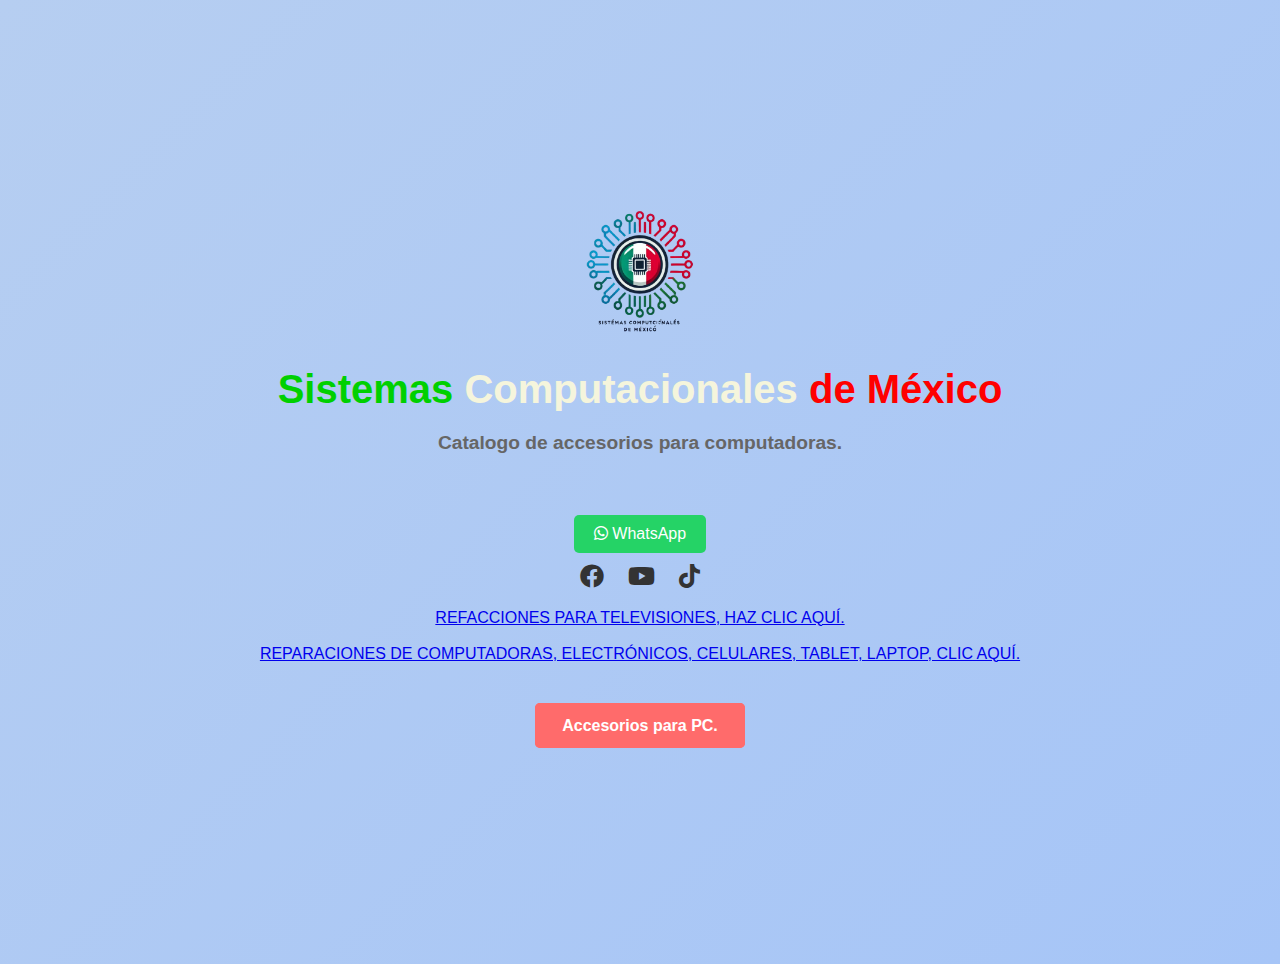
<file: index.html>
<!DOCTYPE html>
<html lang="es">
<head>
    <meta charset="UTF-8">
    <meta name="viewport" content="width=device-width, initial-scale=1.0">
    <title>Catalogo de accesorios para computadoras</title>
    <link rel="stylesheet" href="style.css">
    <link rel="stylesheet" href="https://cdnjs.cloudflare.com/ajax/libs/font-awesome/6.0.0/css/all.min.css">
</head>
<body>
    <div class="portada">
        <header>
            <img src="/img-principal/logo.png" alt="Logo" class="logo">
            <h1><font color="width">Sistemas</font>  <font color="#f5f5dc">Computacionales </font> <font color="red">de México</font> </h1>
            <p class="descripcion"> <strong>Catalogo de accesorios para computadoras.</strong></p>
            <!-- Sección de imágenes destacadas (solo desktop) -->
        </header>

        <div class="contacto-portada">
            <a href="https://wa.me/525545718069" target="_blank" class="whatsapp">
                <i class="fab fa-whatsapp"></i> WhatsApp
            </a>
            <div class="redes-sociales">
                <a href="https://www.facebook.com/share/197W7tU6FL/?mibextid=qi2Omg" target="_blank"><i class="fab fa-facebook"></i></a>
                <a href="https://www.youtube.com/channel/UChVpMkBtCHj4t8xQF4R4CWQ" target="_blank"><i class="fab fa-youtube"></i></a>
                <a href="https://www.tiktok.com/@sistemas.comput.mexico?lang=es" target="_blank"><i class="fab fa-tiktok"></i></a>
            </div>
            <br>
        <a href="https://lilyhernandez36.github.io/" target="_blank">REFACCIONES PARA TELEVISIONES, HAZ CLIC AQUÍ.</a>
        <br><br>
        <a href="https://fer-80.github.io/fer-80sistemas./" target="_blank">REPARACIONES DE COMPUTADORAS, ELECTRÓNICOS, CELULARES, TABLET, LAPTOP, CLIC AQUÍ.</a>
        <br><br><br><br>
        <!--
        <p class="descripcion"> <strong>Categorías de productos.</strong></p>
        <div class="botones-portada">
            <a href="computadoras_nuevas.html" target="_blank" class="btn-portada btn-productos">Computadoras Nuevas</a>

            <a href="computadoras_usadas.html" target="_blank" class="btn-portada btn-ofertas">Computadoras Usadas</a>

            <a href="refacciones_computadoras_nuevas.html" target="_blank" class="btn-portada btn-contacto">Refacciones Nuevas Para Computadoras </a>

            <a href="accesorios_computadoras.html" target="_blank" class="btn-portada btn-productos">Accesorios Para Computadoras.</a>

            <a href="impresoras.html" target="_blank" class="btn-portada btn-ofertas">Impresoras </a>

            <a href="refacciones_computadoras_usadas.html" target="_blank" class="btn-portada btn-contacto">Refacciones Usadas Para Computadoras </a>

            <a href="celulares_nuevos.html" target="_blank" class="btn-portada btn-productos">Celulares Nuevos</a>

            <a href="celulares_usados.html" target="_blank" class="btn-portada btn-ofertas">Celulares Usados</a>

            <a href="accesorios_celular.html" target="_blank" class="btn-portada btn-contacto">Accesorios Para Celulares</a>
            -->

            <a href="/accesorios-escritorio/marcas.html" target="_blank" class="btn-portada btn-productos">Accesorios para PC.</a>

            <!--
            <a href="televiciones_nuevas.html" target="_blank" class="btn-portada btn-ofertas">Televisiones Nuevas</a>

            <a href="televiciones_usadas.html" target="_blank" class="btn-portada btn-contacto">Televisiones Usadas</a>

            <a href="tarjetas_main_tv.html" target="_blank" class="btn-portada btn-productos">Tarjetas main para TV</a>

            <a href="fuentes_tv.html" target="_blank" class="btn-portada btn-ofertas">Fuentes para TV</a>

            <a href="tarjetas_t-con_tv.html" target="_blank" class="btn-portada btn-contacto">Tarjetas t-con para TV</a>

            <a href="tiras_led_tv.html" target="_blank" class="btn-portada btn-productos">Tiras LED para TV</a>
            -->
        </div>
    </div>
</body>
</html>
</file>
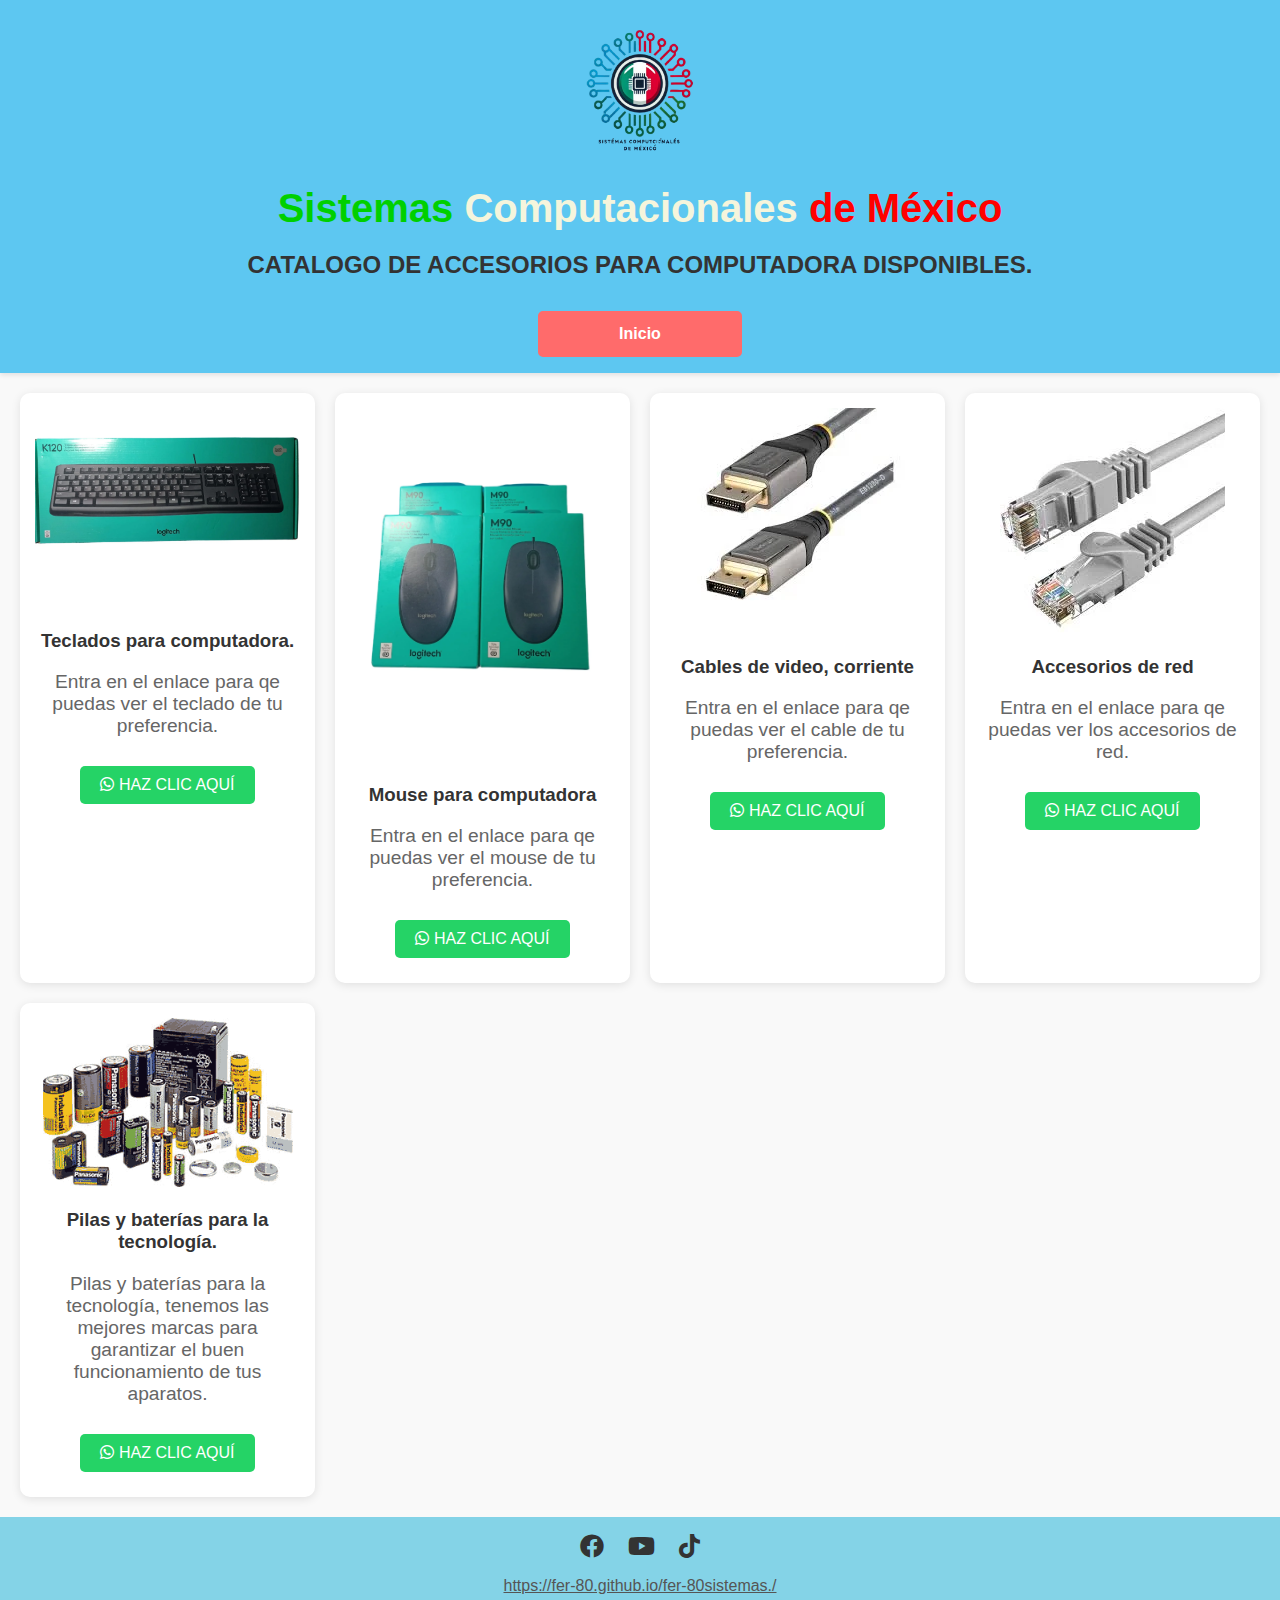
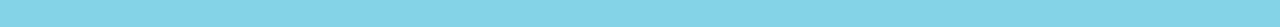
<file: accesorios-escritorio/marcas.html>
<!DOCTYPE html>
<html lang="es">
<head>
    <meta charset="UTF-8">
    <meta name="viewport" content="width=device-width, initial-scale=1.0">
    <title>Accesorios para computadoras disponibles.</title>
    <link rel="stylesheet" href="/style.css">
    <link rel="stylesheet" href="https://cdnjs.cloudflare.com/ajax/libs/font-awesome/6.0.0/css/all.min.css">
</head>
<body>
    <header class="header-productos">
        <a href="index.html" class="logo-link">
            <img src="/img-principal/logo.png" alt="Logo" class="logo">
        </a>
        <h1><font color="width">Sistemas</font>  <font color="#f5f5dc">Computacionales </font> <font color="red">de México</font> </h1>
        <h2>CATALOGO DE ACCESORIOS PARA COMPUTADORA DISPONIBLES.</h2>
        <div class="botones-portada">
        <!--Enlace que lleva a pagina principal-->
            <a href="/index.html" target="_blank" class="btn-portada btn-productos">Inicio</a>
        <!--Enlace que lleva a enlace de refacciones celulares Motorola
            <a href="" target="_blank" class="btn-portada btn-productos">Refacciones Para Celulares Motorola.</a>
            -->
        </div>
    </header>

    <div class="productos-container">
        <!-- Producto 1 -->
        <div class="producto">
            <img src="/accesorios-escritorio/accesorios-computo/teclados/img-teclados/teclado.webp" alt="Producto 1">
            <h3>Teclados para computadora.</h3>
            <p class="descripcion">Entra en el enlace para qe puedas ver el teclado de tu preferencia.</p>
            <p class="precio"></p>
            <a href="/accesorios-escritorio/accesorios-computo/teclados/teclados.html" target="_blank" 
               class="btn-whatsapp">
                <i class="fab fa-whatsapp"></i> HAZ CLIC AQUÍ
            </a>
        </div>

        <!-- Producto 2 -->
        <div class="producto">
            <img src="/accesorios-escritorio/accesorios-computo/mouses/img-mouses/mouse.webp" alt="Producto 2">
            <h3>Mouse para computadora</h3>
            <p class="descripcion">Entra en el enlace para qe puedas ver el mouse de tu preferencia.</p>
            <p class="precio"></p>
            <a href="/accesorios-escritorio/accesorios-computo/mouses/mouses.html" target="_blank"
               class="btn-whatsapp">
                <i class="fab fa-whatsapp"></i> HAZ CLIC AQUÍ
            </a>
        </div>
        
        <!-- Producto 3 -->
        <div class="producto">
            <img src="/accesorios-escritorio/accesorios-computo/cbales-video/img-cables/displayport.webp" alt="Producto 2">
            <h3>Cables de video, corriente</h3>
            <p class="descripcion">Entra en el enlace para qe puedas ver el cable de tu preferencia.</p>
            <p class="precio"></p>
            <a href="/accesorios-escritorio/accesorios-computo/cbales-video/cables.html" target="_blank"
               class="btn-whatsapp">
                <i class="fab fa-whatsapp"></i> HAZ CLIC AQUÍ
            </a>
        </div>

        <div class="producto">
            <img src="/accesorios-escritorio/accesorios-computo/red/img-cables/cabblered.webp" alt="Producto 2">
            <h3>Accesorios de red</h3>
            <p class="descripcion">Entra en el enlace para qe puedas ver los accesorios de red.</p>
            <p class="precio"></p>
            <a href="/accesorios-escritorio/accesorios-computo/red/red.html" target="_blank"
               class="btn-whatsapp">
                <i class="fab fa-whatsapp"></i> HAZ CLIC AQUÍ
            </a>
        </div>
       
         
        <div class="producto">
            <img src="/accesorios-escritorio/accesorios-computo/pilas-baterias/img-pilas/pilas.jpg" alt="Producto 2">
            <h3>Pilas y baterías para la tecnología.</h3>
            <p class="descripcion">Pilas y baterías para la tecnología, tenemos las mejores marcas para garantizar el buen funcionamiento de tus aparatos.</p>
            <p class="precio"></p>
            <a href="/accesorios-escritorio/accesorios-computo/pilas-baterias/pilas.html" target="_blank"
               class="btn-whatsapp">
                <i class="fab fa-whatsapp"></i> HAZ CLIC AQUÍ
            </a>
        </div>

        <!--
        <div class="producto">
            <img src="/refacciones t.v/img-marcas/logo-heisense.jpg" alt="Producto 2">
            <h3>Refacciones para Televisiones Heisense</h3>
            <p class="descripcion">Entra en el enlace para qe puedas ver lar refacciones de tu Television.</p>
            <p class="precio"></p>
            <a href="/refacciones t.v/heisense/heisense.html" target="_blank"
               class="btn-whatsapp">
                <i class="fab fa-whatsapp"></i> HAZ CLIC AQUÍ
            </a>
        </div>

        <div class="producto">
            <img src="/refacciones t.v/img-marcas/logo-panasonic.jpg" alt="Producto 2">
            <h3>Refacciones para Televisiones Panasonic</h3>
            <p class="descripcion">Entra en el enlace para qe puedas ver lar refacciones de tu Television.</p>
            <p class="precio"></p>
            <a href="/refacciones t.v/panasonic/panasonic.html" target="_blank"
               class="btn-whatsapp">
                <i class="fab fa-whatsapp"></i> HAZ CLIC AQUÍ
            </a>
        </div>

        <div class="producto">
            <img src="/refacciones t.v/img-marcas/logo-seiki.jpg" alt="Producto 2">
            <h3>Refacciones para Televisiones Seiki</h3>
            <p class="descripcion">Entra en el enlace para qe puedas ver lar refacciones de tu Television.</p>
            <p class="precio"></p>
            <a href="/refacciones t.v/seiki/seiki.html" target="_blank"
               class="btn-whatsapp">
                <i class="fab fa-whatsapp"></i> HAZ CLIC AQUÍ
            </a>
        </div>

        <div class="producto">
            <img src="/refacciones t.v/img-marcas/logo-jvc.jpg" alt="Producto 2">
            <h3>Refacciones para Televisiones JVC</h3>
            <p class="descripcion">Entra en el enlace para qe puedas ver lar refacciones de tu Television.</p>
            <p class="precio"></p>
            <a href="/refacciones t.v/jvc/jvc.html" target="_blank"
               class="btn-whatsapp">
                <i class="fab fa-whatsapp"></i> HAZ CLIC AQUÍ
            </a>
        </div>
    -->
    </div>

    <footer class="footer">
        <div class="redes-sociales">
            <a href="https://www.facebook.com/share/197W7tU6FL/?mibextid=qi2Omg" target="_blank"><i class="fab fa-facebook" ></i></a>
            <a href="https://www.youtube.com/channel/UChVpMkBtCHj4t8xQF4R4CWQ" target="_blank"><i class="fab fa-youtube"></i></a>
            <a href="https://www.tiktok.com/@sistemas.comput.mexico?lang=es" target="_blank"><i class="fab fa-tiktok"></i></a>
        </div>
        <a href="https://fer-80.github.io/fer-80sistemas./" target="_blank" class="web">https://fer-80.github.io/fer-80sistemas./ </a>
    </footer>
</body>
</html>
</file>
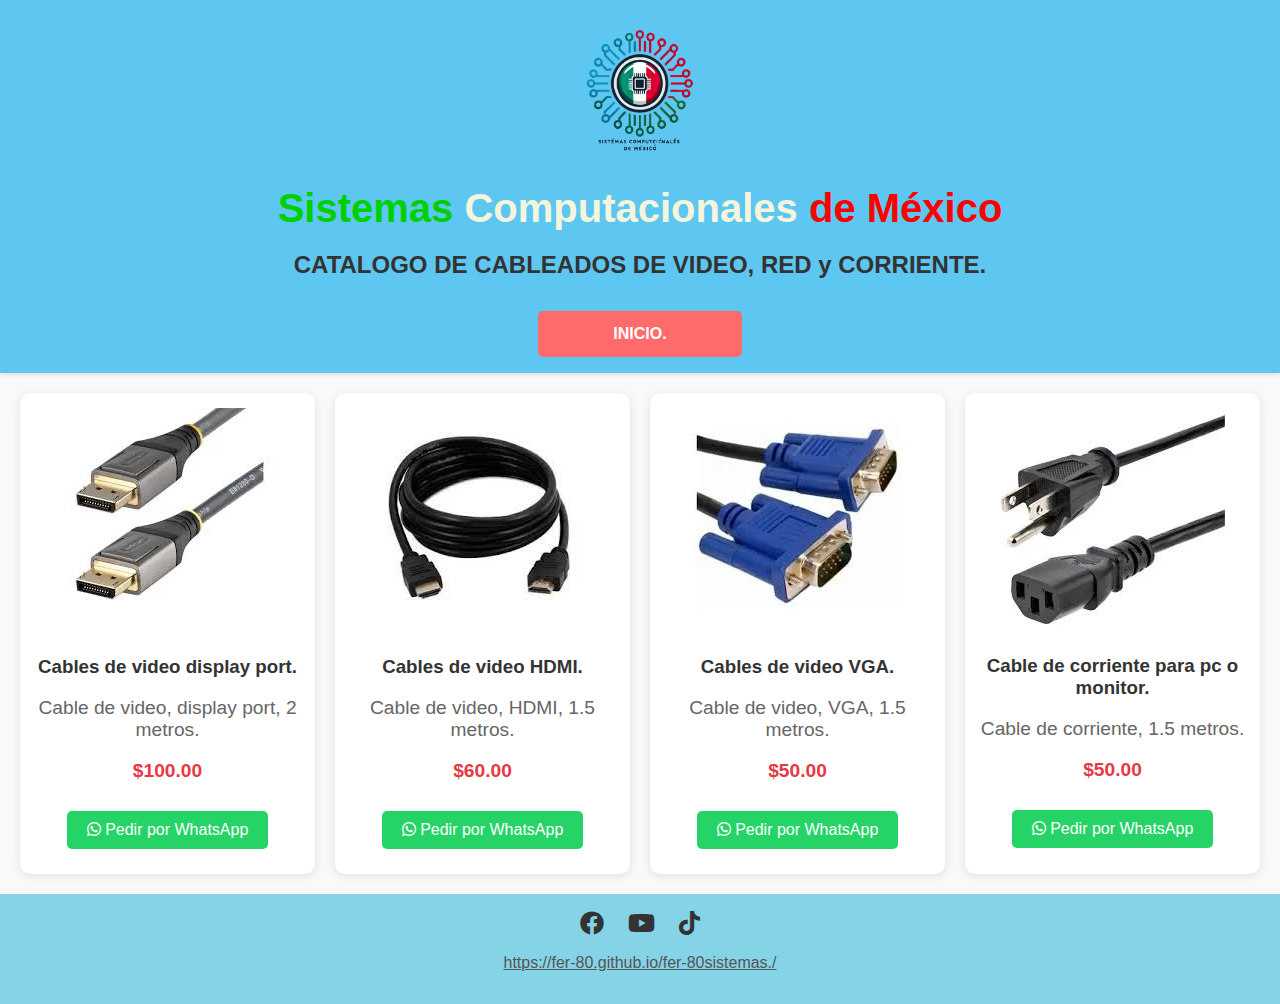
<file: accesorios-escritorio/accesorios-computo/cbales-video/cables.html>
<!DOCTYPE html>
<html lang="es">
<head>
    <meta charset="UTF-8">
    <meta name="viewport" content="width=device-width, initial-scale=1.0">
    <title>Cableados de video, red y corriente.</title>
    <link rel="stylesheet" href="/style.css">
    <link rel="stylesheet" href="https://cdnjs.cloudflare.com/ajax/libs/font-awesome/6.0.0/css/all.min.css">
</head>
<body>
    <header class="header-productos">
        <a href="index.html" class="logo-link">
            <img src="/img-principal/logo.png" alt="Logo" class="logo">
        </a>
        <h1><font color="width">Sistemas</font>  <font color="#f5f5dc">Computacionales </font> <font color="red">de México</font> </h1>
        <h2>CATALOGO DE CABLEADOS DE VIDEO, RED y CORRIENTE.</h2>
        <div class="botones-portada">
            <a href="/index.html" target="_blank" class="btn-portada btn-productos">INICIO.</a>
        </div>
    </header>

    <div class="productos-container">
        
        <div class="producto">
            <img src="/accesorios-escritorio/accesorios-computo/cbales-video/img-cables/displayport.webp" alt="Producto 2">
            <h3>Cables de video display port.</h3>
            <p class="descripcion">Cable de video, display port, 2 metros.</p>
            <p class="precio">$100.00</p>
            <a href="https://wa.me/525545718069" 
               class="btn-whatsapp">
                <i class="fab fa-whatsapp"></i> Pedir por WhatsApp
            </a>
        </div>

        <div class="producto">
            <img src="/accesorios-escritorio/accesorios-computo/cbales-video/img-cables/hdmi.webp" alt="Producto 2">
            <h3>Cables de video HDMI.</h3>
            <p class="descripcion">Cable de video, HDMI, 1.5 metros.</p>
            <p class="precio">$60.00</p>
            <a href="https://wa.me/525545718069" 
               class="btn-whatsapp">
                <i class="fab fa-whatsapp"></i> Pedir por WhatsApp
            </a>
        </div>

        <div class="producto">
            <img src="/accesorios-escritorio/accesorios-computo/cbales-video/img-cables/vga.webp" alt="Producto 2">
            <h3>Cables de video VGA.</h3>
            <p class="descripcion">Cable de video, VGA, 1.5 metros.</p>
            <p class="precio">$50.00</p>
            <a href="https://wa.me/525545718069" 
               class="btn-whatsapp">
                <i class="fab fa-whatsapp"></i> Pedir por WhatsApp
            </a>
        </div>

        <div class="producto">
            <img src="/accesorios-escritorio/accesorios-computo/cbales-video/img-cables/cableac.webp" alt="Producto 2">
            <h3>Cable de corriente para pc o monitor.</h3>
            <p class="descripcion">Cable de corriente, 1.5 metros.</p>
            <p class="precio">$50.00</p>
            <a href="https://wa.me/525545718069" 
               class="btn-whatsapp">
                <i class="fab fa-whatsapp"></i> Pedir por WhatsApp
            </a>
        </div>

    </div>

    <footer class="footer">
        <div class="redes-sociales">
            <a href="https://www.facebook.com/share/197W7tU6FL/?mibextid=qi2Omg" target="_blank"><i class="fab fa-facebook" ></i></a>
            <a href="https://www.youtube.com/channel/UChVpMkBtCHj4t8xQF4R4CWQ" target="_blank"><i class="fab fa-youtube"></i></a>
            <a href="https://www.tiktok.com/@sistemas.comput.mexico?lang=es" target="_blank"><i class="fab fa-tiktok"></i></a>
        </div>
        <a href="https://fer-80.github.io/fer-80sistemas./" target="_blank" class="web">https://fer-80.github.io/fer-80sistemas./ </a>
    </footer>
</body>
</html>
</file>
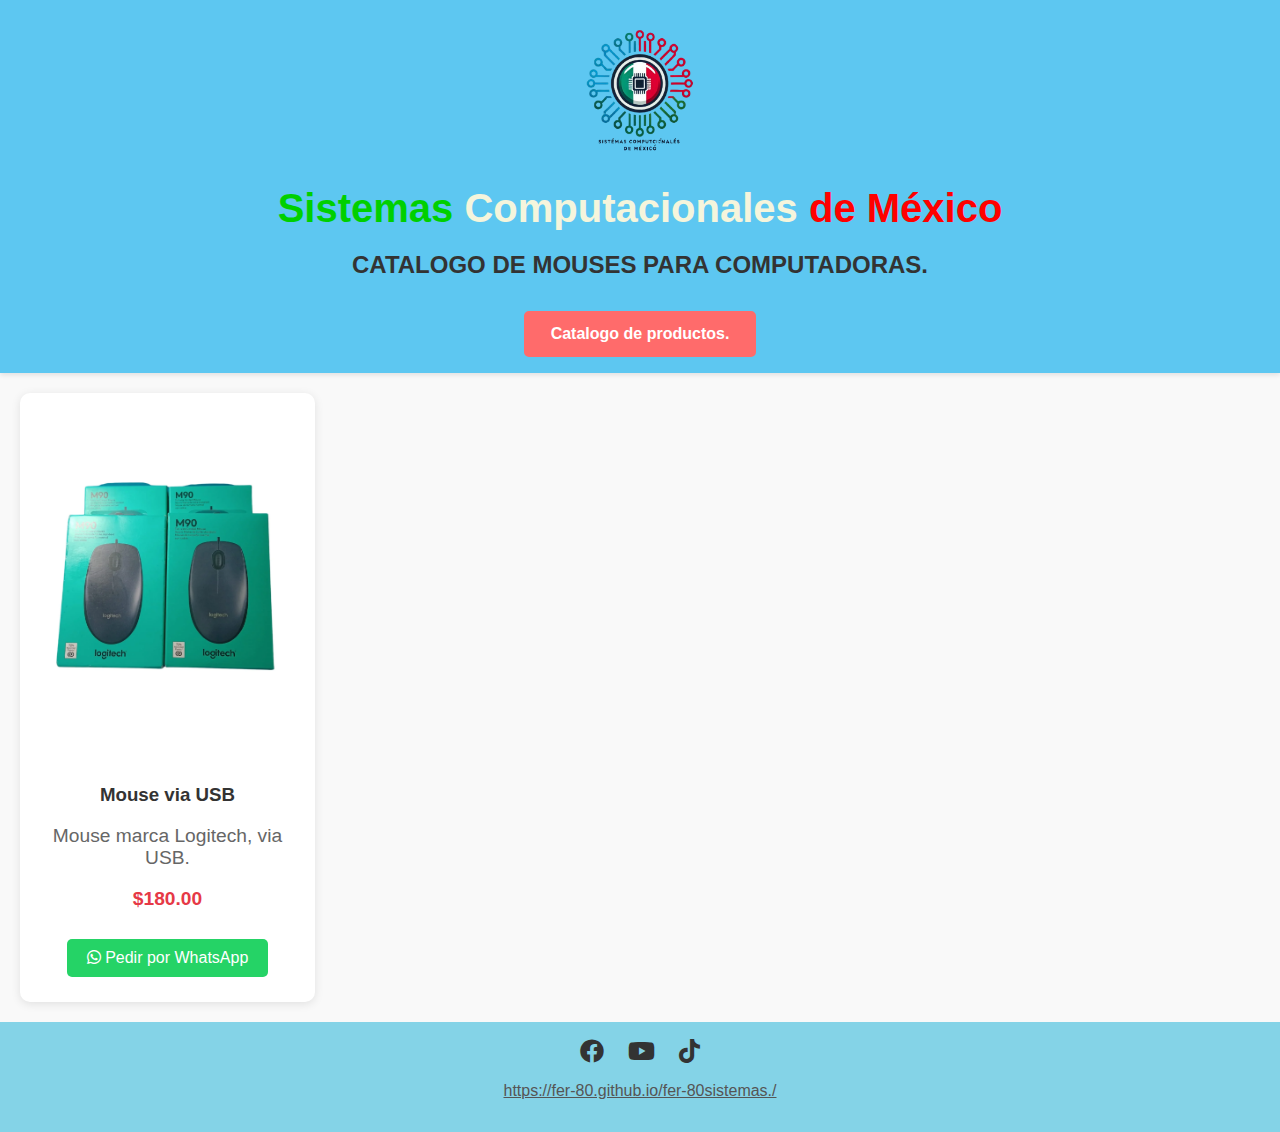
<file: accesorios-escritorio/accesorios-computo/mouses/mouses.html>
<!DOCTYPE html>
<html lang="es">
<head>
    <meta charset="UTF-8">
    <meta name="viewport" content="width=device-width, initial-scale=1.0">
    <title>Mouses para computadoras.</title>
    <link rel="stylesheet" href="/style.css">
    <link rel="stylesheet" href="https://cdnjs.cloudflare.com/ajax/libs/font-awesome/6.0.0/css/all.min.css">
</head>
<body>
    <header class="header-productos">
        <a href="index.html" class="logo-link">
            <img src="/img-principal/logo.png" alt="Logo" class="logo">
        </a>
        <h1><font color="width">Sistemas</font>  <font color="#f5f5dc">Computacionales </font> <font color="red">de México</font> </h1>
        <h2>CATALOGO DE MOUSES PARA COMPUTADORAS.</h2>
        <div class="botones-portada">
            <a href="/index.html" target="_blank" class="btn-portada btn-productos">Catalogo de productos.</a>
        </div>
    </header>

    <div class="productos-container">
        
        <div class="producto">
            <img src="/accesorios-escritorio/accesorios-computo/mouses/img-mouses/mouse.webp" alt="Producto 2">
            <h3>Mouse via USB</h3>
            <p class="descripcion">Mouse marca Logitech, via USB.</p>
            <p class="precio">$180.00</p>
            <a href="https://wa.me/525545718069" 
               class="btn-whatsapp">
                <i class="fab fa-whatsapp"></i> Pedir por WhatsApp
            </a>
        </div>

    </div>

    <footer class="footer">
        <div class="redes-sociales">
            <a href="https://www.facebook.com/share/197W7tU6FL/?mibextid=qi2Omg" target="_blank"><i class="fab fa-facebook" ></i></a>
            <a href="https://www.youtube.com/channel/UChVpMkBtCHj4t8xQF4R4CWQ" target="_blank"><i class="fab fa-youtube"></i></a>
            <a href="https://www.tiktok.com/@sistemas.comput.mexico?lang=es" target="_blank"><i class="fab fa-tiktok"></i></a>
        </div>
        <a href="https://fer-80.github.io/fer-80sistemas./" target="_blank" class="web">https://fer-80.github.io/fer-80sistemas./ </a>
    </footer>
</body>
</html>
</file>
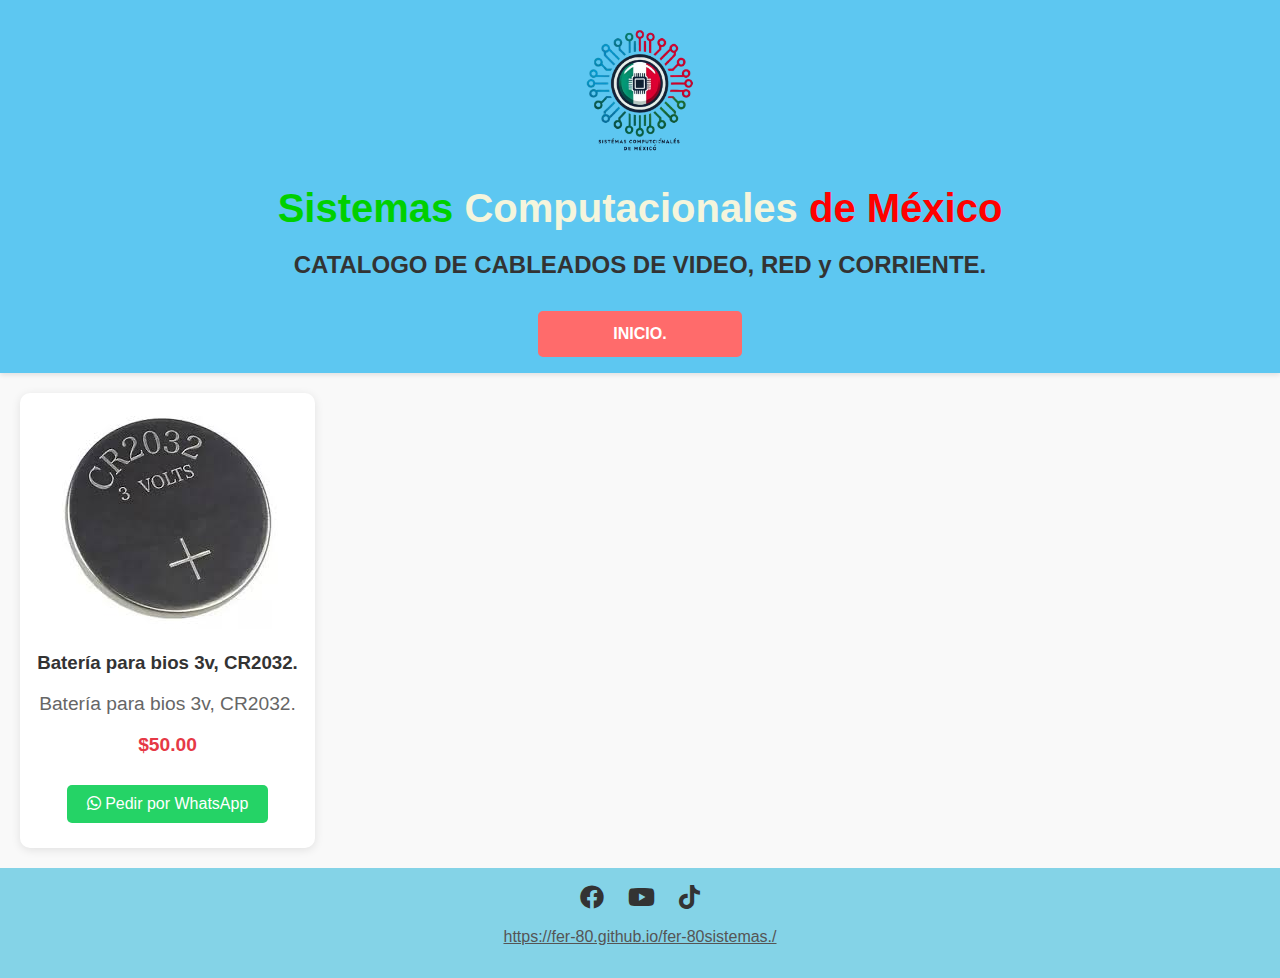
<file: accesorios-escritorio/accesorios-computo/pilas-baterias/pilas.html>
<!DOCTYPE html>
<html lang="es">
<head>
    <meta charset="UTF-8">
    <meta name="viewport" content="width=device-width, initial-scale=1.0">
    <title>Cableados de video, red y corriente.</title>
    <link rel="stylesheet" href="/style.css">
    <link rel="stylesheet" href="https://cdnjs.cloudflare.com/ajax/libs/font-awesome/6.0.0/css/all.min.css">
</head>
<body>
    <header class="header-productos">
        <a href="index.html" class="logo-link">
            <img src="/img-principal/logo.png" alt="Logo" class="logo">
        </a>
        <h1><font color="width">Sistemas</font>  <font color="#f5f5dc">Computacionales </font> <font color="red">de México</font> </h1>
        <h2>CATALOGO DE CABLEADOS DE VIDEO, RED y CORRIENTE.</h2>
        <div class="botones-portada">
            <a href="/index.html" target="_blank" class="btn-portada btn-productos">INICIO.</a>
        </div>
    </header>

    <div class="productos-container">
        

        <div class="producto">
            <img src="/accesorios-escritorio/accesorios-computo/pilas-baterias/img-pilas/cr2032.jpg" alt="Producto 2">
            <h3>Batería para bios 3v, CR2032.</h3>
            <p class="descripcion">Batería para bios 3v, CR2032.</p>
            <p class="precio">$50.00</p>
            <a href="https://wa.me/525545718069" 
               class="btn-whatsapp">
                <i class="fab fa-whatsapp"></i> Pedir por WhatsApp
            </a>
        </div>

    </div>

    <footer class="footer">
        <div class="redes-sociales">
            <a href="https://www.facebook.com/share/197W7tU6FL/?mibextid=qi2Omg" target="_blank"><i class="fab fa-facebook" ></i></a>
            <a href="https://www.youtube.com/channel/UChVpMkBtCHj4t8xQF4R4CWQ" target="_blank"><i class="fab fa-youtube"></i></a>
            <a href="https://www.tiktok.com/@sistemas.comput.mexico?lang=es" target="_blank"><i class="fab fa-tiktok"></i></a>
        </div>
        <a href="https://fer-80.github.io/fer-80sistemas./" target="_blank" class="web">https://fer-80.github.io/fer-80sistemas./ </a>
    </footer>
</body>
</html>
</file>
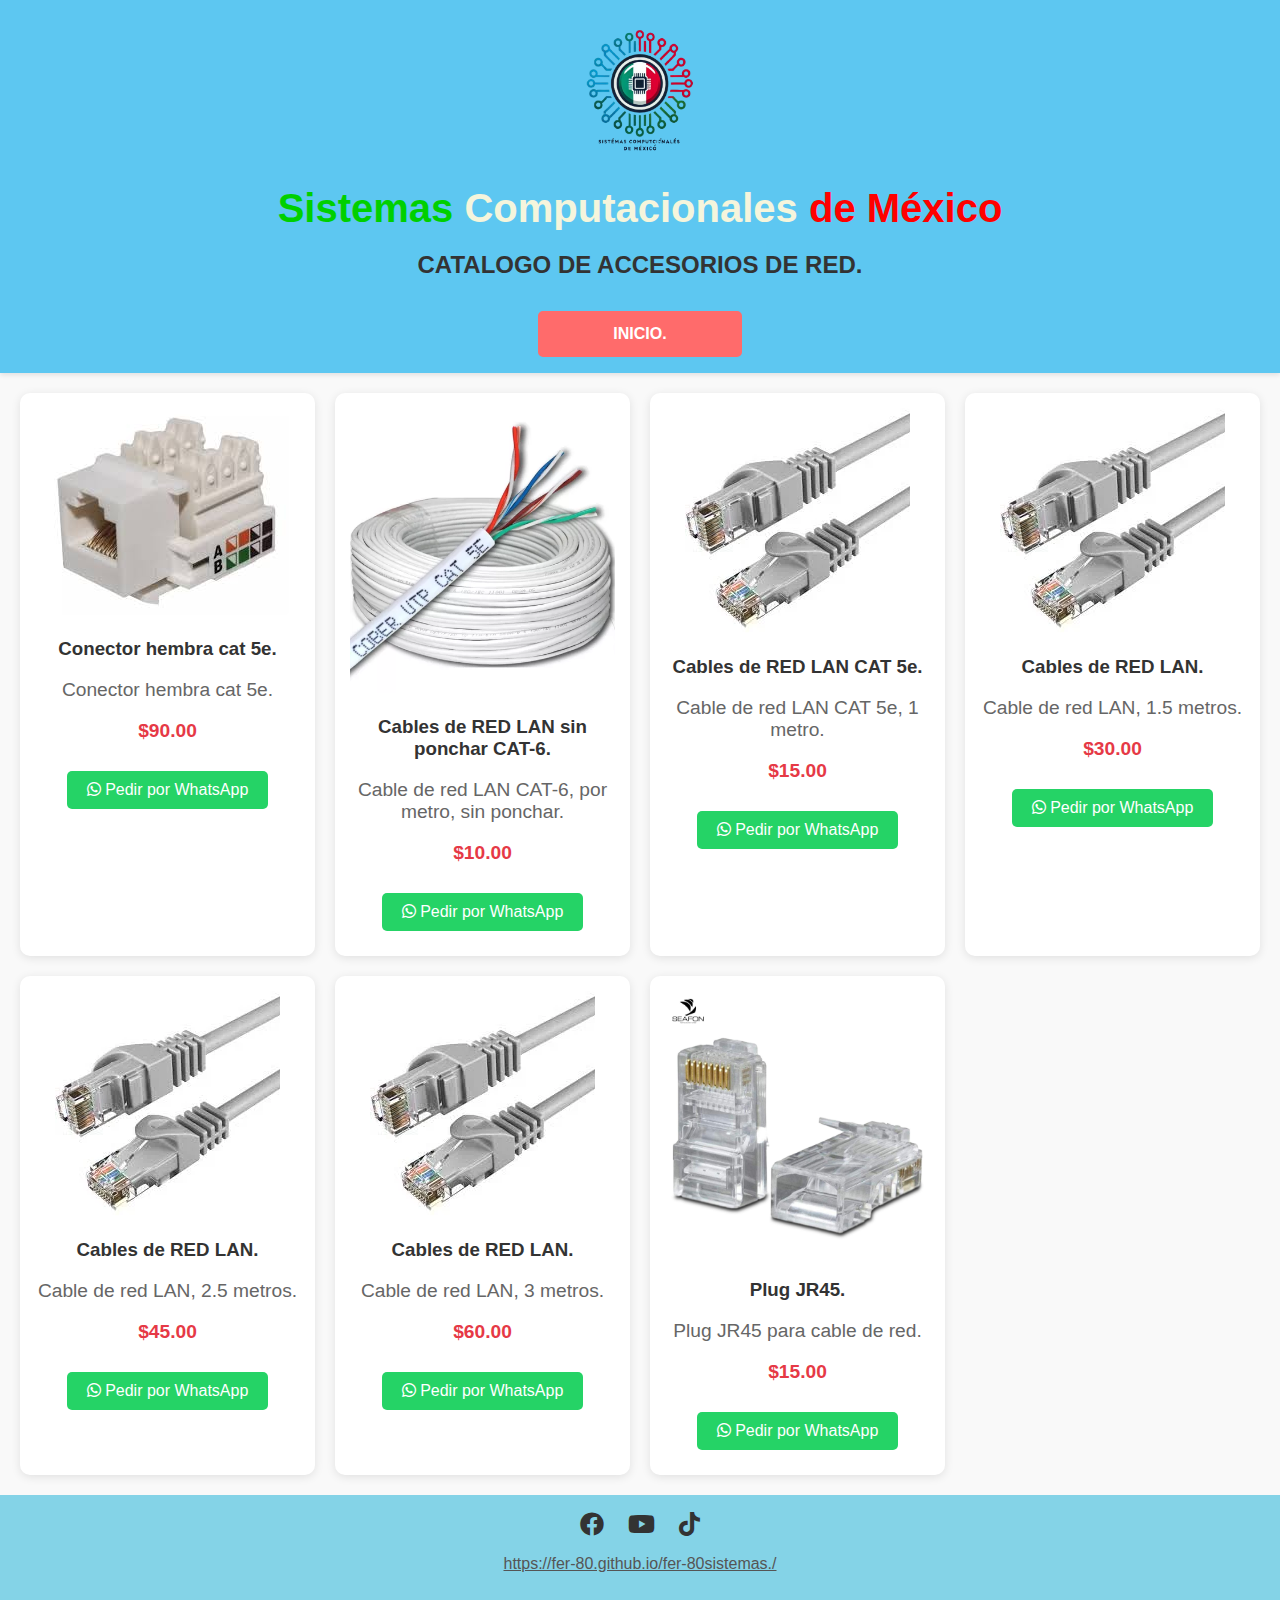
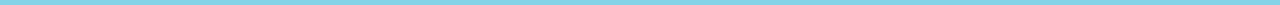
<file: accesorios-escritorio/accesorios-computo/red/red.html>
<!DOCTYPE html>
<html lang="es">
<head>
    <meta charset="UTF-8">
    <meta name="viewport" content="width=device-width, initial-scale=1.0">
    <title>Accesorios de red.</title>
    <link rel="stylesheet" href="/style.css">
    <link rel="stylesheet" href="https://cdnjs.cloudflare.com/ajax/libs/font-awesome/6.0.0/css/all.min.css">
</head>
<body>
    <header class="header-productos">
        <a href="index.html" class="logo-link">
            <img src="/img-principal/logo.png" alt="Logo" class="logo">
        </a>
        <h1><font color="width">Sistemas</font>  <font color="#f5f5dc">Computacionales </font> <font color="red">de México</font> </h1>
        <h2>CATALOGO DE ACCESORIOS DE RED.</h2>
        <div class="botones-portada">
            <a href="/index.html" target="_blank" class="btn-portada btn-productos">INICIO.</a>
        </div>
    </header>

    <div class="productos-container">
        

        <div class="producto">
            <img src="/accesorios-escritorio/accesorios-computo/red/img-cables/conector-hembra.jpg" alt="Producto 2">
            <h3>Conector hembra cat 5e.</h3>
            <p class="descripcion">Conector hembra cat 5e.</p>
            <p class="precio">$90.00</p>
            <a href="https://wa.me/525545718069" 
               class="btn-whatsapp">
                <i class="fab fa-whatsapp"></i> Pedir por WhatsApp
            </a>
        </div>

        <div class="producto">
            <img src="/accesorios-escritorio/accesorios-computo/red/img-cables/cable-lan-pormetro.jpg" alt="Producto 2">
            <h3>Cables de RED LAN sin ponchar CAT-6.</h3>
            <p class="descripcion">Cable de red LAN CAT-6, por metro, sin ponchar.</p>
            <p class="precio">$10.00</p>
            <a href="https://wa.me/525545718069" 
               class="btn-whatsapp">
                <i class="fab fa-whatsapp"></i> Pedir por WhatsApp
            </a>
        </div>

        <div class="producto">
            <img src="/accesorios-escritorio/accesorios-computo/cbales-video/img-cables/cabblered.webp" alt="Producto 2">
            <h3>Cables de RED LAN CAT 5e.</h3>
            <p class="descripcion">Cable de red LAN CAT 5e, 1 metro.</p>
            <p class="precio">$15.00</p>
            <a href="https://wa.me/525545718069" 
               class="btn-whatsapp">
                <i class="fab fa-whatsapp"></i> Pedir por WhatsApp
            </a>
        </div>

        <div class="producto">
            <img src="/accesorios-escritorio/accesorios-computo/cbales-video/img-cables/cabblered.webp" alt="Producto 2">
            <h3>Cables de RED LAN.</h3>
            <p class="descripcion">Cable de red LAN, 1.5 metros.</p>
            <p class="precio">$30.00</p>
            <a href="https://wa.me/525545718069" 
               class="btn-whatsapp">
                <i class="fab fa-whatsapp"></i> Pedir por WhatsApp
            </a>
        </div>

        <div class="producto">
            <img src="/accesorios-escritorio/accesorios-computo/cbales-video/img-cables/cabblered.webp" alt="Producto 2">
            <h3>Cables de RED LAN.</h3>
            <p class="descripcion">Cable de red LAN, 2.5 metros.</p>
            <p class="precio">$45.00</p>
            <a href="https://wa.me/525545718069" 
               class="btn-whatsapp">
                <i class="fab fa-whatsapp"></i> Pedir por WhatsApp
            </a>
        </div>

        <div class="producto">
            <img src="/accesorios-escritorio/accesorios-computo/cbales-video/img-cables/cabblered.webp" alt="Producto 2">
            <h3>Cables de RED LAN.</h3>
            <p class="descripcion">Cable de red LAN, 3 metros.</p>
            <p class="precio">$60.00</p>
            <a href="https://wa.me/525545718069" 
               class="btn-whatsapp">
                <i class="fab fa-whatsapp"></i> Pedir por WhatsApp
            </a>
        </div>


        <div class="producto">
            <img src="/accesorios-escritorio/accesorios-computo/red/img-cables/plug-jr45.jpg" alt="Producto 2">
            <h3>Plug JR45.</h3>
            <p class="descripcion">Plug JR45 para cable de red.</p>
            <p class="precio">$15.00</p>
            <a href="https://wa.me/525545718069" 
               class="btn-whatsapp">
                <i class="fab fa-whatsapp"></i> Pedir por WhatsApp
            </a>
        </div>

    </div>

    <footer class="footer">
        <div class="redes-sociales">
            <a href="https://www.facebook.com/share/197W7tU6FL/?mibextid=qi2Omg" target="_blank"><i class="fab fa-facebook" ></i></a>
            <a href="https://www.youtube.com/channel/UChVpMkBtCHj4t8xQF4R4CWQ" target="_blank"><i class="fab fa-youtube"></i></a>
            <a href="https://www.tiktok.com/@sistemas.comput.mexico?lang=es" target="_blank"><i class="fab fa-tiktok"></i></a>
        </div>
        <a href="https://fer-80.github.io/fer-80sistemas./" target="_blank" class="web">https://fer-80.github.io/fer-80sistemas./ </a>
    </footer>
</body>
</html>
</file>
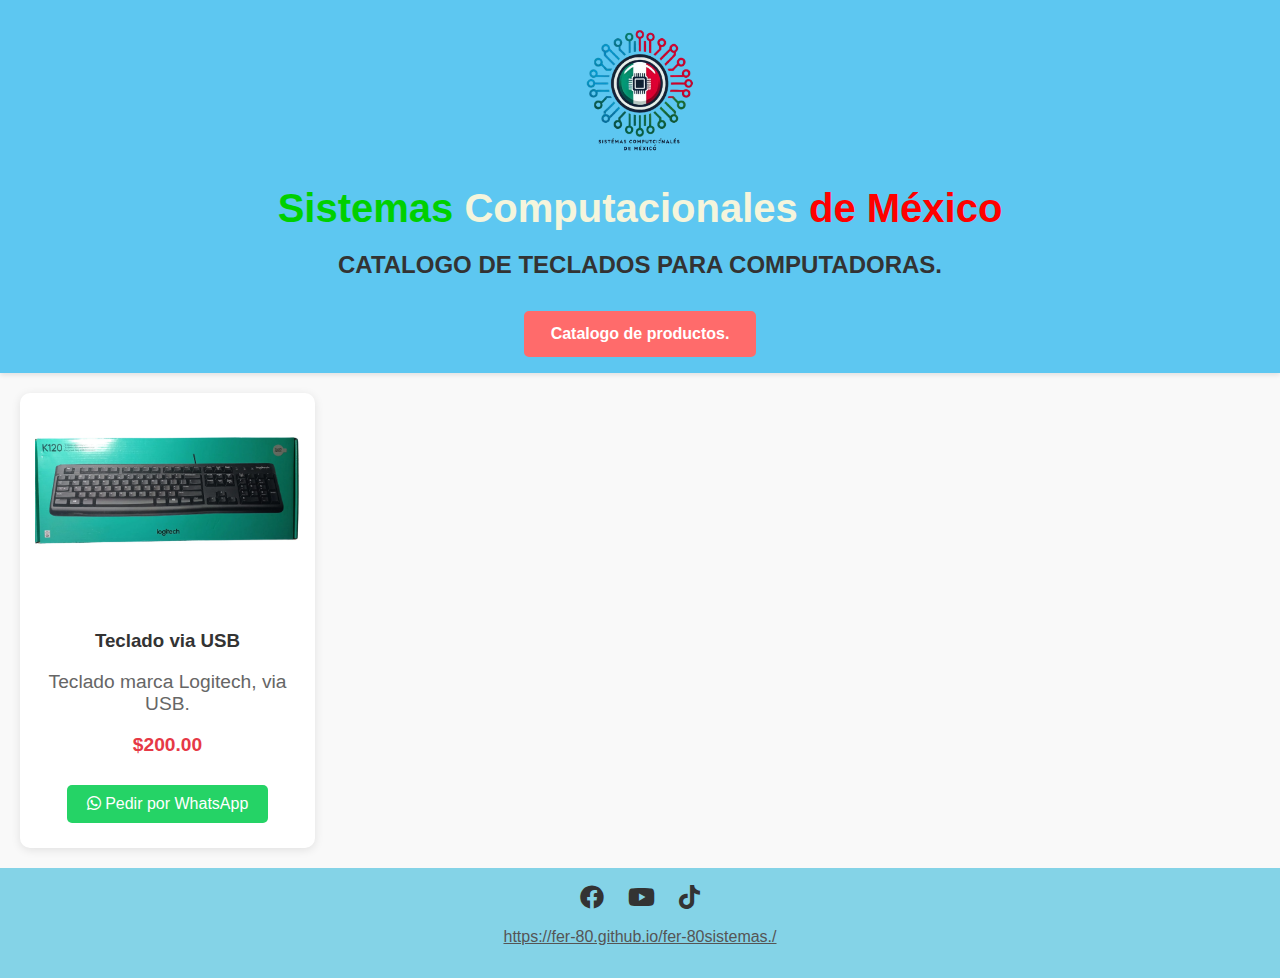
<file: accesorios-escritorio/accesorios-computo/teclados/teclados.html>
<!DOCTYPE html>
<html lang="es">
<head>
    <meta charset="UTF-8">
    <meta name="viewport" content="width=device-width, initial-scale=1.0">
    <title>Teclados para computadoras.</title>
    <link rel="stylesheet" href="/style.css">
    <link rel="stylesheet" href="https://cdnjs.cloudflare.com/ajax/libs/font-awesome/6.0.0/css/all.min.css">
</head>
<body>
    <header class="header-productos">
        <a href="index.html" class="logo-link">
            <img src="/img-principal/logo.png" alt="Logo" class="logo">
        </a>
        <h1><font color="width">Sistemas</font>  <font color="#f5f5dc">Computacionales </font> <font color="red">de México</font> </h1>
        <h2>CATALOGO DE TECLADOS PARA COMPUTADORAS.</h2>
        <div class="botones-portada">
            <a href="/index.html" target="_blank" class="btn-portada btn-productos">Catalogo de productos.</a>
        </div>
    </header>

    <div class="productos-container">
        
        <div class="producto">
            <img src="/accesorios-escritorio/accesorios-computo/teclados/img-teclados/teclado.webp" alt="Producto 2">
            <h3>Teclado via USB</h3>
            <p class="descripcion">Teclado marca Logitech, via USB.</p>
            <p class="precio">$200.00</p>
            <a href="https://wa.me/525545718069" 
               class="btn-whatsapp">
                <i class="fab fa-whatsapp"></i> Pedir por WhatsApp
            </a>
        </div>

    </div>

    <footer class="footer">
        <div class="redes-sociales">
            <a href="https://www.facebook.com/share/197W7tU6FL/?mibextid=qi2Omg" target="_blank"><i class="fab fa-facebook" ></i></a>
            <a href="https://www.youtube.com/channel/UChVpMkBtCHj4t8xQF4R4CWQ" target="_blank"><i class="fab fa-youtube"></i></a>
            <a href="https://www.tiktok.com/@sistemas.comput.mexico?lang=es" target="_blank"><i class="fab fa-tiktok"></i></a>
        </div>
        <a href="https://fer-80.github.io/fer-80sistemas./" target="_blank" class="web">https://fer-80.github.io/fer-80sistemas./ </a>
    </footer>
</body>
</html>
</file>
<file: style.css>
/* Estilos generales */
body {
    font-family: 'Arial', sans-serif;
    margin: 0;
    padding: 0;
    background-color: #f9f9f9;
    color: #333;
}

/* Portada */
.portada {
    text-align: center;
    padding: 2rem;
    background: linear-gradient(135deg, #b6cef1 0%, #a6c5f7 100%);
    min-height: 100vh;
    display: flex;
    flex-direction: column;
    justify-content: center;
}

.logo {
    max-width: 150px;
    margin: 0 auto;
}

h1 {
    font-size: 2.5rem;
    margin: 1rem 0;
}

.descripcion {
    font-size: 1.2rem;
    color: #666;
}

.contacto-portada {
    margin: 2rem 0;
}

.whatsapp, .btn-whatsapp {
    background: #25D366;
    color: white;
    padding: 10px 20px;
    border-radius: 5px;
    text-decoration: none;
    display: inline-block;
    margin: 10px;
}

.redes-sociales a {
    color: #333;
    font-size: 1.5rem;
    margin: 0 10px;
}

.web {
    display: block;
    margin: 1rem 0;
    color: #555;
}

/*
.btn-ver-productos {
    background: #ff6b6b;
    color: white;
    padding: 12px 20px;
    border-radius: 5px;
    text-decoration: none;
    font-weight: bold;
    margin-top: 2rem;
}
*/

/* Contenedor de botones (flexbox) */
.botones-portada {
    display: flex;
    justify-content: center;
    gap: 15px; /* Espacio entre botones */
    margin-top: 2rem;
    flex-wrap: wrap; /* Para que se apilen en móviles */
}

/* Estilo base para botones */
.btn-portada {
    padding: 12px 25px;
    border-radius: 5px;
    text-decoration: none;
    font-weight: bold;
    text-align: center;
    transition: all 0.3s ease;
    min-width: 150px; /* Ancho mínimo para evitar deformación */
}

/* Botón de productos */
.btn-productos {
    background: #ff6b6b;
    color: white;
    border: 2px solid #ff6b6b;
}

.btn-productos:hover {
    background: #e63946;
    border-color: #e63946;
}

/* Botón de ofertas */
.btn-ofertas {
    background: #ffbe0b;
    color: #333;
    border: 2px solid #ffbe0b;
}

.btn-ofertas:hover {
    background: #ff9e00;
    border-color: #ff9e00;
}

/* Botón de contacto */
.btn-contacto {
    background: #4cf0d5;
    color: white;
    border: 2px solid #4cc9f0;
}

.btn-contacto:hover {
    background: #3a86ff;
    border-color: #3a86ff;
}

/* Responsive: Apilar botones en móviles */
@media (max-width: 600px) {
    .botones-portada {
        flex-direction: column;
        align-items: center;
        gap: 10px;
    }
    
    .btn-portada {
        width: 80%; /* Ocupar casi todo el ancho */
    }
}

/* Página de Productos */
.header-productos {
    text-align: center;
    padding: 1rem;
    background: rgb(93, 199, 241);
    box-shadow: 0 2px 5px rgba(0,0,0,0.1);
}

.ram {
    text-align: center;
    padding: 0.rem;
    background: rgb(92, 121, 216);
    box-shadow: 0 2px 5px rgba(0,0,0,0.1);
}

.lg {
    text-align: center;
    padding: 1.rem;
    background: rgb(92, 121, 216);
    box-shadow: 0 2px 5px rgba(0,0,0,0.1);
}


.productos-container {
    display: grid;
    grid-template-columns: repeat(auto-fill, minmax(250px, 1fr));
    gap: 20px;
    padding: 20px;
}

.producto {
    background: white;
    border-radius: 10px;
    overflow: hidden;
    box-shadow: 0 2px 10px rgba(0,0,0,0.1);
    text-align: center;
    padding: 15px;
}

.producto img {
    max-width: 100%;
    border-radius: 5px;
}

.precio {
    font-weight: bold;
    color: #e63946;
    font-size: 1.2rem;
}

.footer {
    text-align: center;
    padding: 1rem;
    background: #84d3e7;
    color: white;
}

/* Responsive */
@media (max-width: 768px) {
    h1 {
        font-size: 2rem;
    }
    .productos-container {
        grid-template-columns: 1fr;
    }
}
</file>
